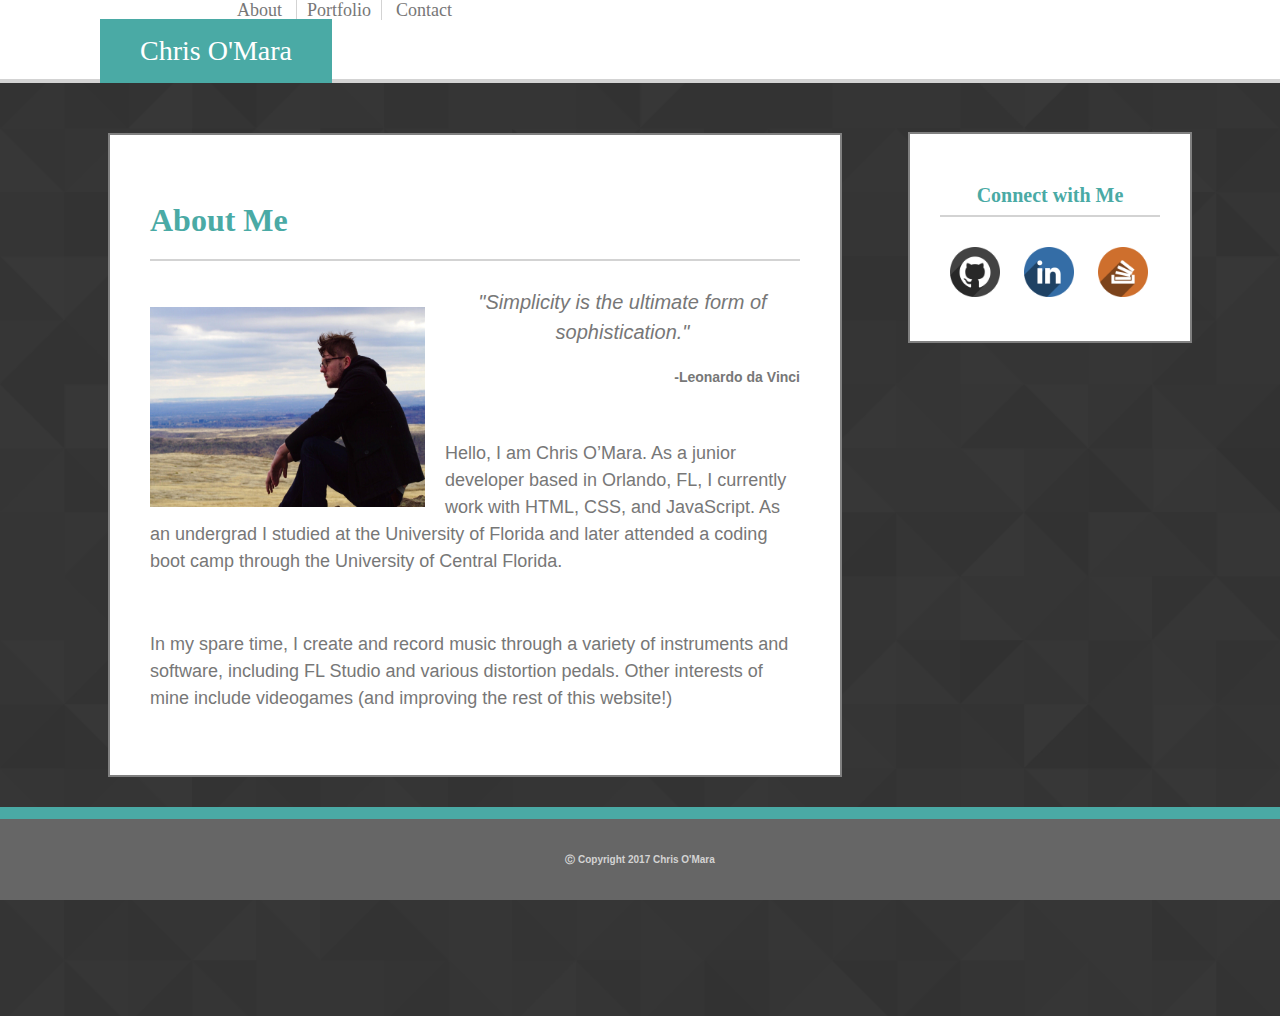
<file: index.html>
<!DOCTYPE html>
<html lang="en-US">

	<head>
		
		<meta charset="UTF-8">
		
		<title>Chris O'Mara</title>
		
		<!-- <link rel="stylesheet" type="text/css" href="assets\css\reset.css"> -->
		
		<link rel="stylesheet" type="text/css" href="assets\css\style.css">
		
	</head>

	<body>

		<header id="header">

			<a id="name" href="index.html">Chris O'Mara</a>

			<div id="nav_bar">
				<a href="index.html">About</a>
				<a id="portfolio_button" href="portfolio.html">Portfolio</a>
				<a href="contact.html">Contact</a>
			</div>

		</header>

		<div id="main">

			<h2>About Me</h2>

			<img id="profilepic" src="assets/images/Profile_1.jpg" alt="It's me!">   
			
			<p id="quote">
				"Simplicity is the ultimate form of sophistication."
			</p>
			<p id="author">
				-Leonardo da Vinci
			</p>
			<br>
			<p>
				Hello, I am Chris O’Mara. As a junior developer based in Orlando, FL, I currently work with HTML, CSS, and JavaScript. As an undergrad I studied at the University of Florida and later attended a coding boot camp through the University of Central Florida. 
			</p>
			<br>
			<p>
				In my spare time, I create and record music through a variety of instruments and software, including FL Studio and various distortion pedals. Other interests of mine include videogames (and improving the rest of this website!)
			</p>
		
		</div>

		<aside>
			
			<h3>Connect with Me</h3>
			<a href="https://github.com/Comara17"><img id="github" src="assets/images/github_icon.png" alt="GitHub"></a>
			<a href="https://www.linkedin.com/in/christopher-o-mara-4a5a54138/"><img id="linkedin" src="assets/images/linkedin_icon.png" alt="LinkedIn"></a>
			<a href="http://stackoverflow.com/users/7789571/chris-omara"><img id="stackoverflow" src="assets/images/stackoverflow.png" alt="StackOverflow"></a>

		</aside>

		<footer>
			
			<h4>&#9400; Copyright 2017 Chris O'Mara</h4>

		</footer>

	</body>

</html>
</file>
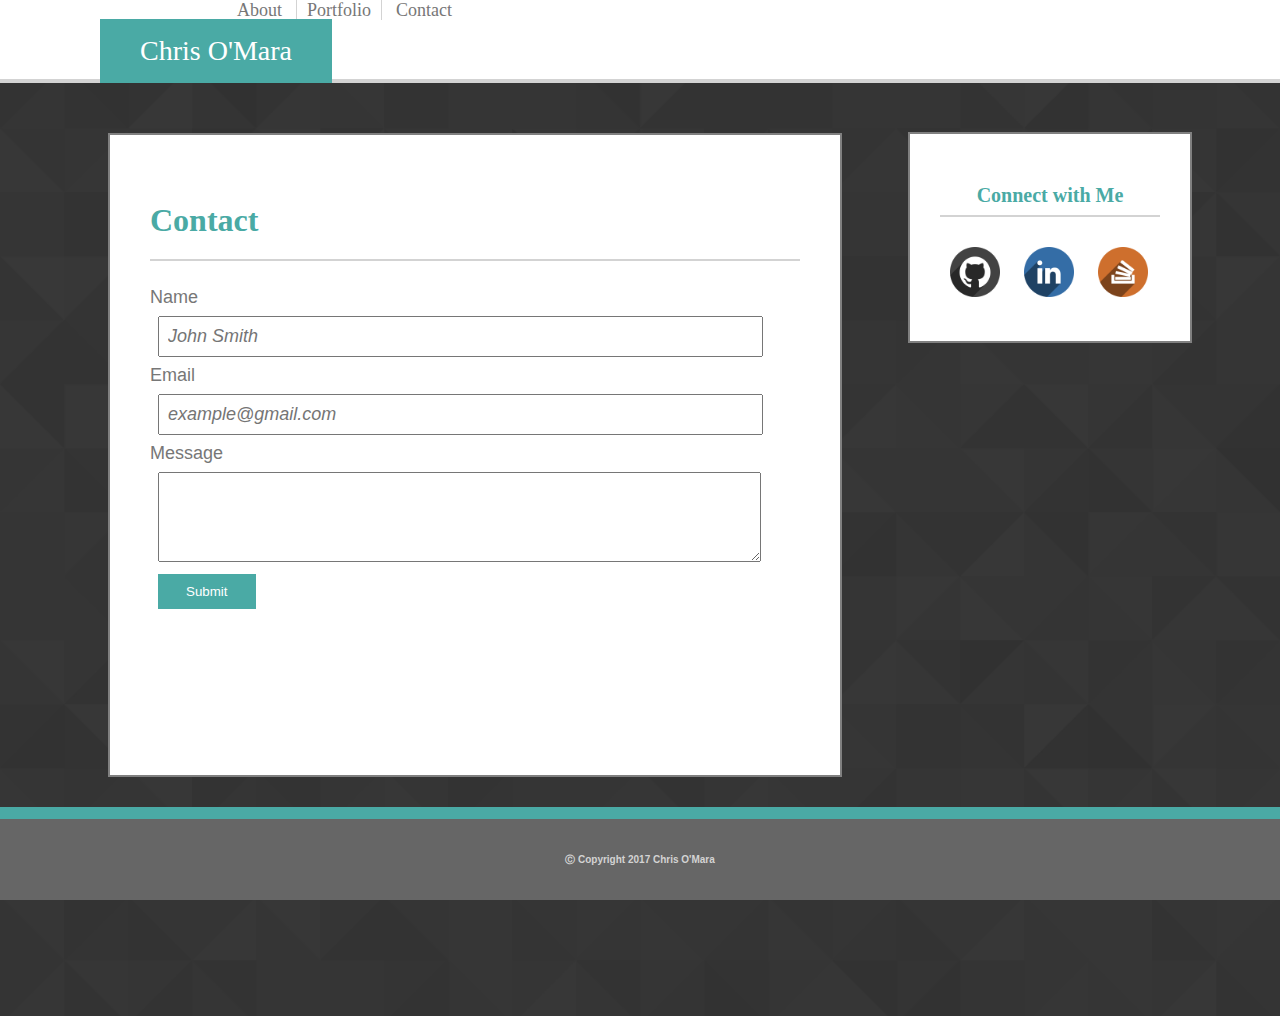
<file: contact.html>
<!DOCTYPE html>
<html lang="en-US">

	<head>
		
		<meta charset="UTF-8">
		<title>Chris O'Mara</title>
		<link rel="stylesheet" type="text/css" href="assets\css\style.css">
		
	</head>

	<body>

		<header id="header">

			<a id="name" href="index.html">Chris O'Mara</a>

			<div id="nav_bar">
				
				<a href="index.html">About</a>
				<a id="portfolio_button" href="portfolio.html">Portfolio</a>
				<a href="contact.html">Contact</a>

			</div>

		</header>
		
		<div id="main">
			
			<h2>Contact</h2>		
			
			<form>
				
				<label for="name">Name</label> 
				<input id="name_input" type="text" name="name" placeholder="John Smith">
				
				<br>
				
				<label for="email">Email</label> 
				<input id="email" type="text" name="email" placeholder="example@gmail.com">
				
				<br>
				
				<label for="message">Message</label> 
				<textarea name="message"></textarea>
				
				<input type="submit" value="Submit">
			
			</form>



		</div>


		<aside>
			
			<h3>Connect with Me</h3>
			<a href="https://github.com/Comara17"><img id="github" src="assets/images/github_icon.png" alt="GitHub"></a>
			<a href="https://www.linkedin.com/in/christopher-o-mara-4a5a54138/"><img id="linkedin" src="assets/images/linkedin_icon.png" alt="LinkedIn"></a>
			<a href="http://stackoverflow.com/users/7789571/chris-omara"><img id="stackoverflow" src="assets/images/stackoverflow.png" alt="StackOverflow"></a>

		</aside>

		<footer>
			
			<h4>&#9400; Copyright 2017 Chris O'Mara</h4>

		</footer>

	</body>

</html>
</file>
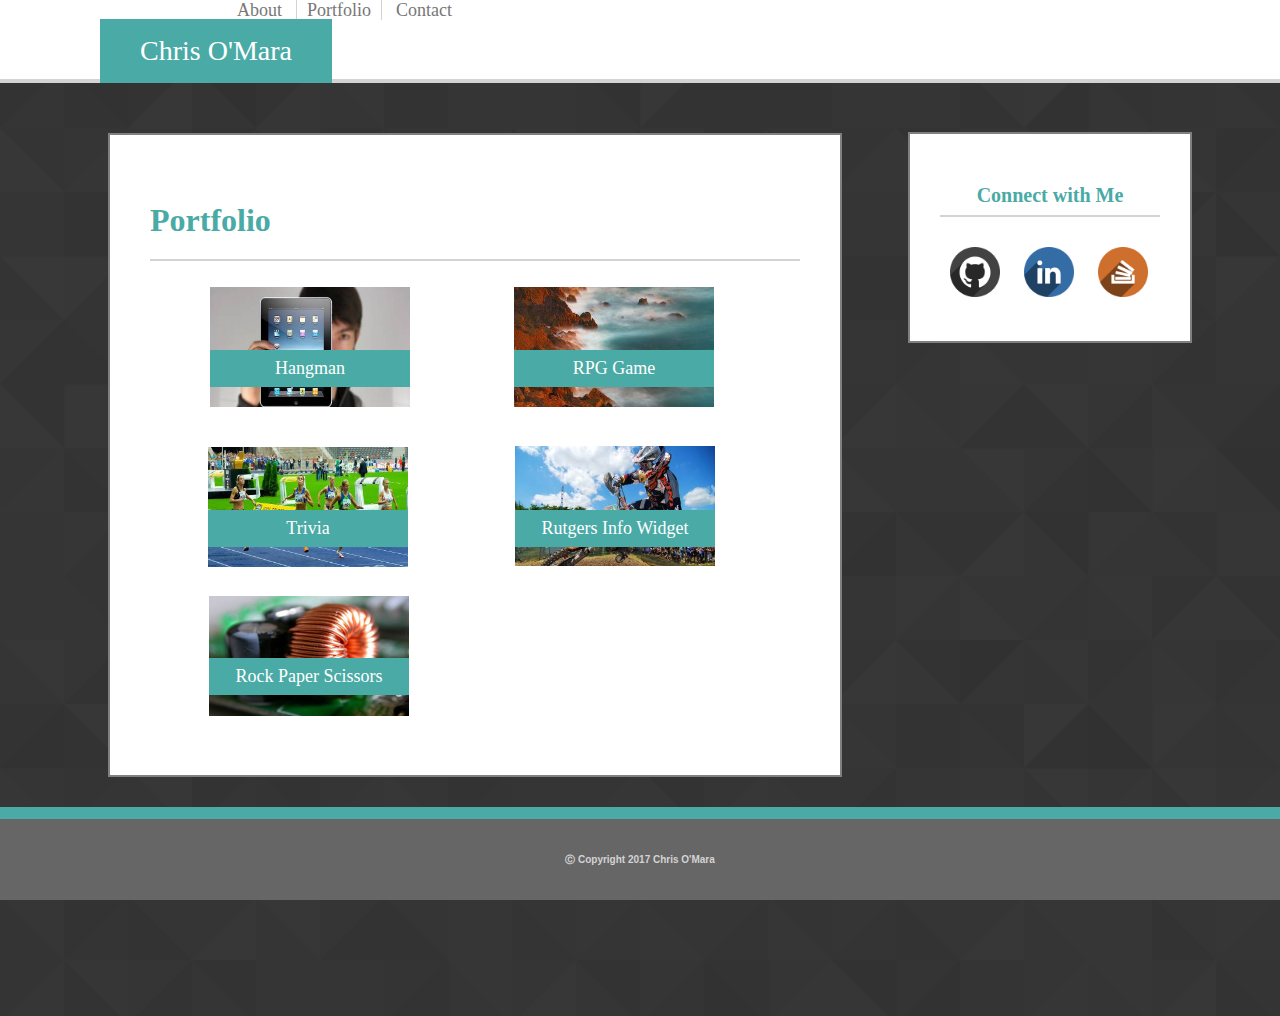
<file: portfolio.html>
<!DOCTYPE html>
<html lang="en-US">

	<head>
		
		<meta charset="UTF-8">
		<title>Chris O'Mara</title>
		<link rel="stylesheet" type="text/css" href="assets\css\style.css">
		
	</head>

	<body>

		<header id="header">

			<a id="name" href="index.html">Chris O'Mara</a>

			<div id="nav_bar">
				<a href="index.html">About</a>
				<a id="portfolio_button" href="portfolio.html">Portfolio</a>
				<a href="contact.html">Contact</a>
			</div>

		</header>
		
		<div id="main">

				<h2>Portfolio</h2>

				<img id="img_1" src="assets/images/portfolio_1.jpg" alt="Hangman">
				<img id="img_2" src="assets/images/portfolio_2.jpg" alt="RPG Game">
				<img id="img_3" src="assets/images/portfolio_3.jpg" alt="Trivia Game">
				<img id="img_4" src="assets/images/portfolio_4.jpg" alt="Rutgers Info Widget">
				<img id="img_5" src="assets/images/portfolio_5.jpg" alt="Rock Paper Scissors">

				<ul>
					
					<li id="hangman">Hangman</li>
					<li id="rpg_game">RPG Game</li>
					<li id="trivia">Trivia</li>
					<li id="rutgers">Rutgers Info Widget</li>
					<li id="rockpaperscissors">Rock Paper Scissors</li>

				</ul>
		
		</div>






		<aside>
			
			<h3>Connect with Me</h3>
			<a href="https://github.com/Comara17"><img id="github" src="assets/images/github_icon.png" alt="GitHub"></a>
			<a href="https://www.linkedin.com/in/christopher-o-mara-4a5a54138/"><img id="linkedin" src="assets/images/linkedin_icon.png" alt="LinkedIn"></a>
			<a href="http://stackoverflow.com/users/7789571/chris-omara"><img id="stackoverflow" src="assets/images/stackoverflow.png" alt="StackOverflow"></a>

		</aside>

		<footer>
			
			<h4>&#9400; Copyright 2017 Chris O'Mara</h4>

		</footer>

	</body>

</html>
</file>
